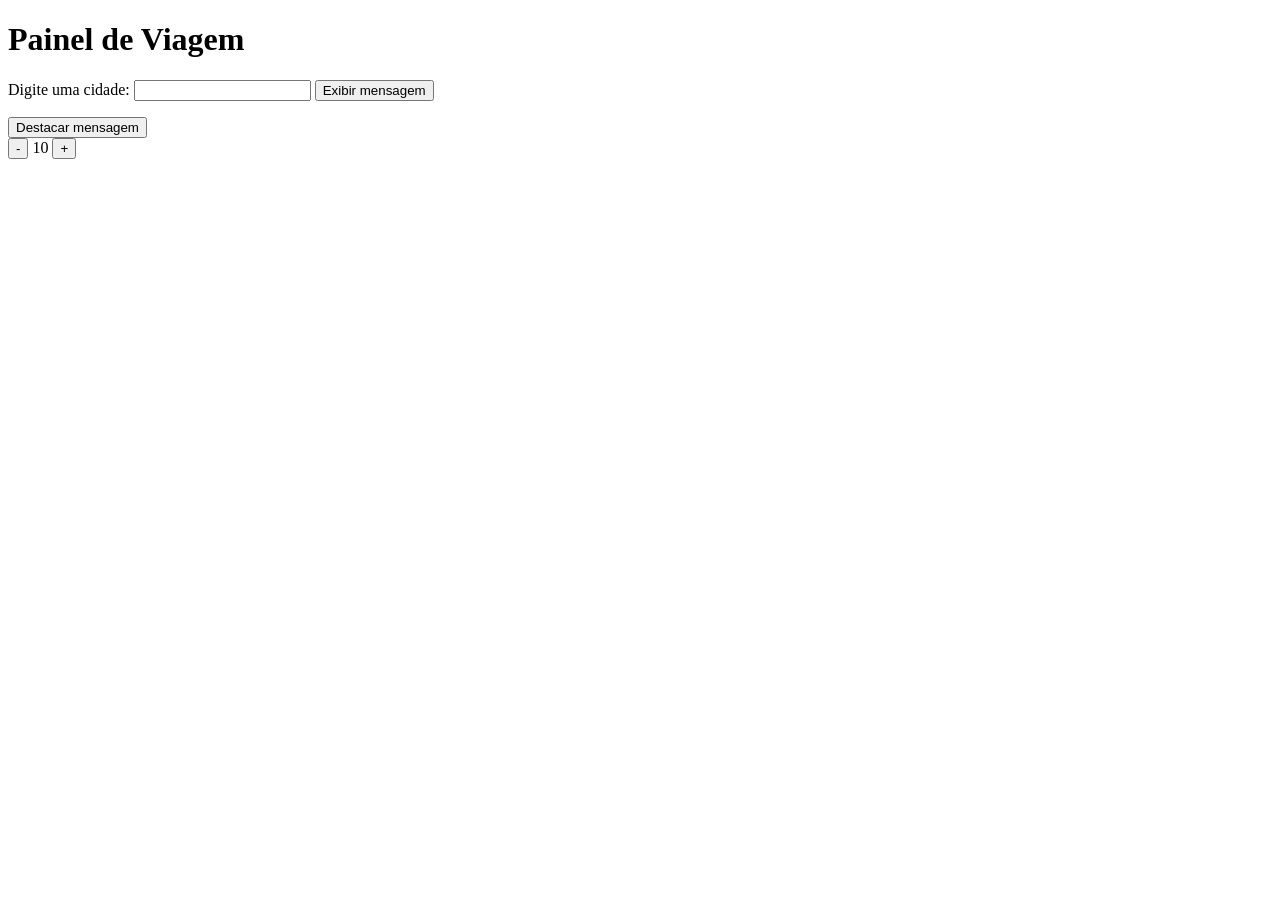
<file: Atividade DOM II/Index.HTML>
<!DOCTYPE html>
<html lang="pt-BR">
  <head>
    <meta charset="UTF-8" />
    <meta name="viewport" content="width=device-width, initial-scale=1.0" />
    <title>Painel de Viagem</title>
  </head>
  <body>
    <h1 id="titulo">Painel de Viagem</h1>

    <label for="cidade">Digite uma cidade:</label>
    <input id="cidade" type="text" />

    <button id="botaoCidade" type="button" onclick="mostrarCidade()">
      Exibir mensagem
    </button>

    <p id="mensagem"></p>

    <button id="botaoEstilo" type="button" onclick="destacarMensagem()">
      Destacar mensagem
    </button>

    <div>
      <button id="botaoMenos" type="button" onclick="diminuirContador()">-</button>
      <span id="valorContador">10</span>
      <button id="botaoMais" type="button" onclick="aumentarContador()">+</button>
    </div>

    <script src="script.js"></script>
  </body>
</html>
</file>
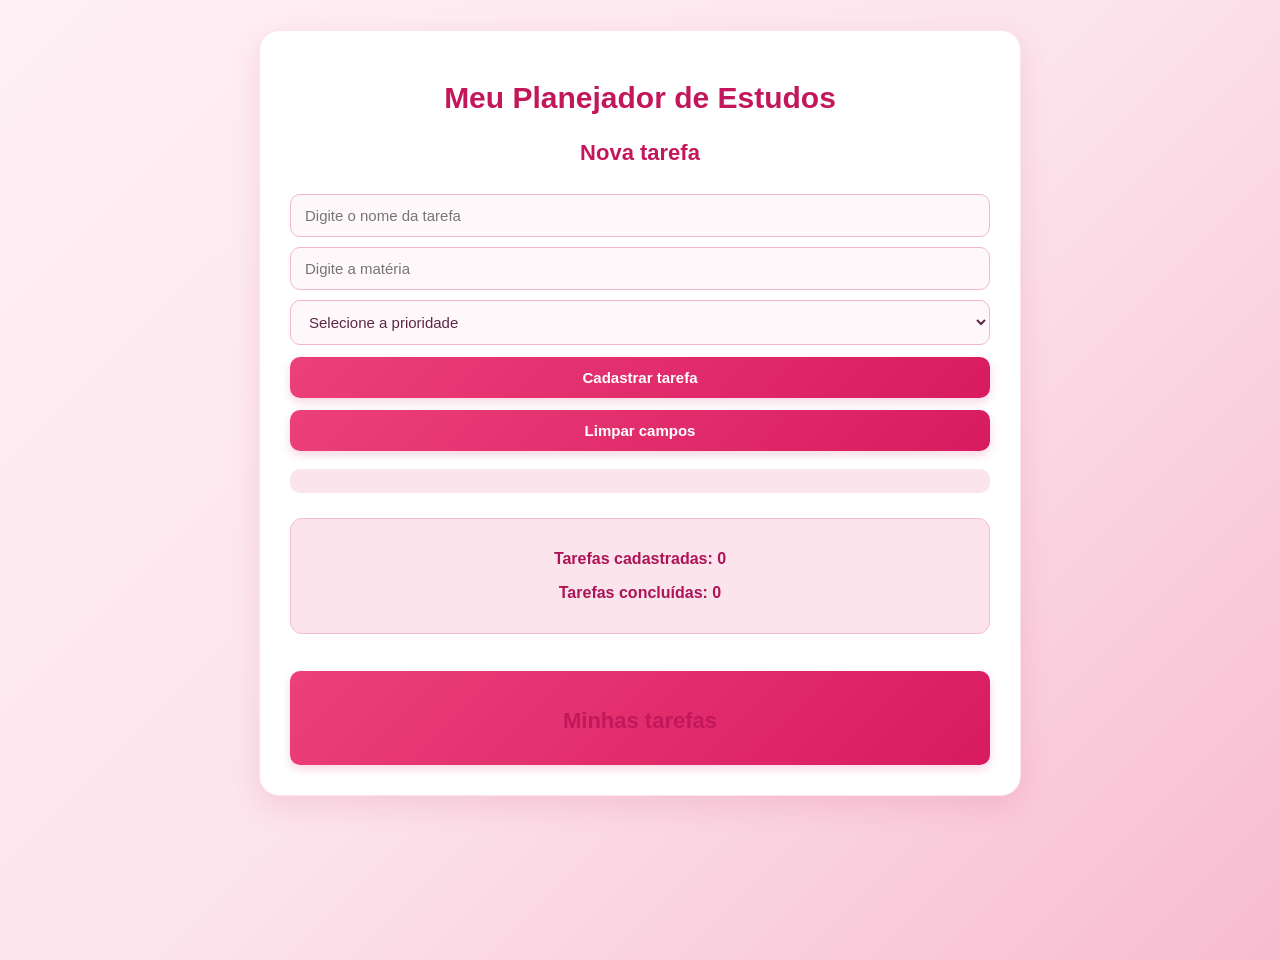
<file: Planejador Escolar/index.html>
<!DOCTYPE html>
<html lang="en">
<head>
    <meta charset="UTF-8">
    <meta name="viewport" content="width=device-width, initial-scale=1.0">
    <link rel="stylesheet" href="style.css">
    <title>Document</title>
</head>
<body>
    <div class="container">
    <h1 id="titulo"> Meu Planejador de Estudos</h1>

    <h2>Nova tarefa</h2>


    <input type="text" id="tarefa" placeholder="Digite o nome da tarefa">

    <input type="text" id="materia" placeholder="Digite a matéria">
    <select id="prioridade">
        <option value=""> Selecione a prioridade </option>
        <option value="alta"> Alta </option>
        <option value="media"> Média </option>
        <option value="baixa"> Baixa </option>
    </select>

    <button onclick="adicionarTarefa()">
        Cadastrar tarefa
    </button>

    <button onclick="limparCampos()">
        Limpar campos
    </button>

    <p id ="mensagem"></p>

    <div class="contadores">
        <p id="contador"> Tarefas cadastradas: 0</p>
        <p id = "contadorConcluidas"> Tarefas concluídas: 0</p>


    </div>

    <button onclick="alternarModo()"
       Modo de concentração
    </button>

    <h2>Minhas tarefas</h2>
  
    <div id="listaTarefas"></div>




    </div>

    <script src="script.js"></script>
</body>
</html>
</file>
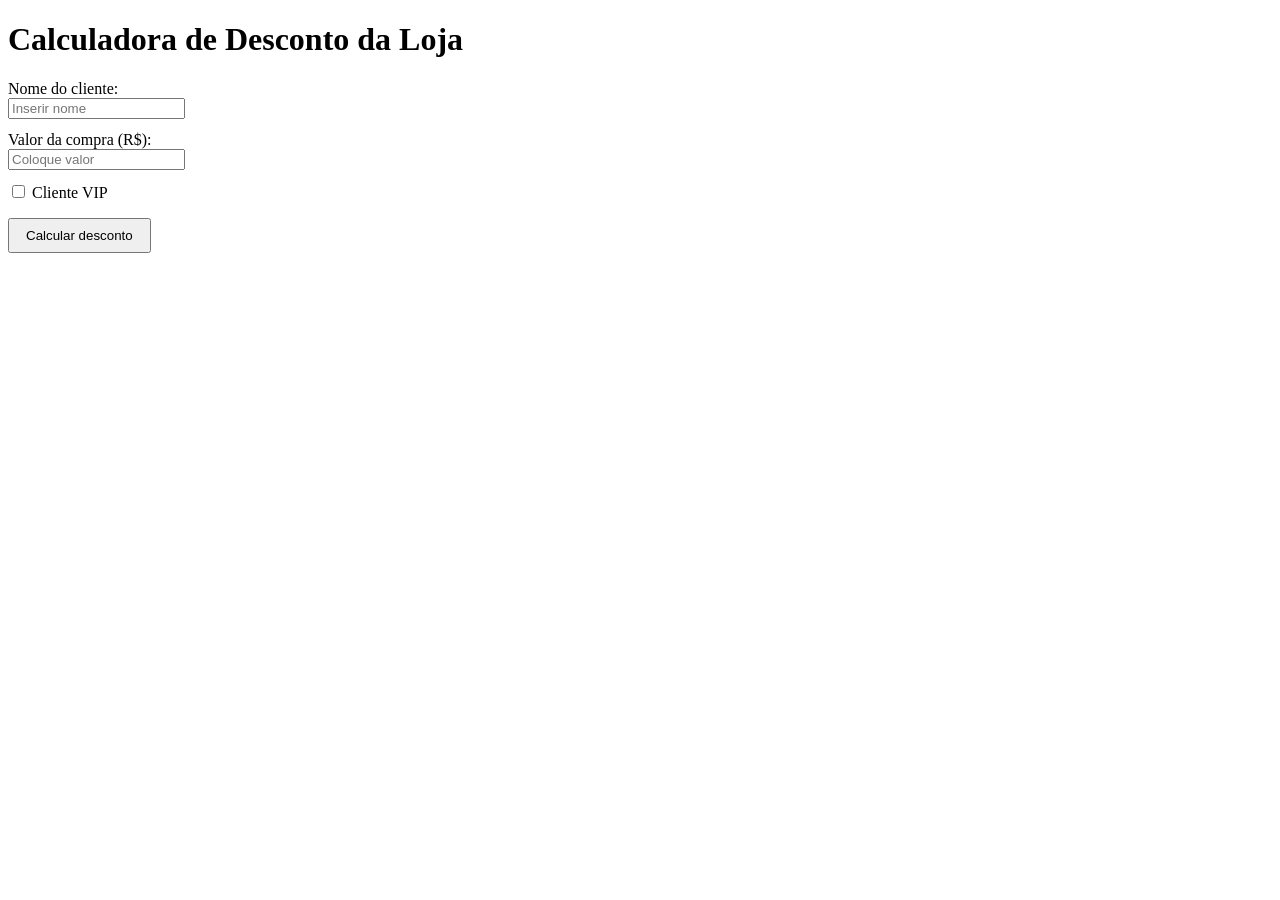
<file: Trabalho de desconto/Index.html>
<!DOCTYPE html>
<html lang="pt-BR">
<head>  
    <meta charset="UTF-8">
    <meta name="viewport" content="width=device-width, initial-scale=1.0">
    <title>Calculadora de Desconto</title>
   
</head>
<body>
    <h1>Calculadora de Desconto da Loja</h1>
    <form id="descontoForm">
        <div>
            <label for="nomeCliente">Nome do cliente:</label><br>
            <input type="text" id="nomeCliente" name="nomeCliente" placeholder="Inserir nome" required>
        </div>
        <div style="margin-top: 12px;">
            <label for="valorCompra">Valor da compra (R$):</label><br>
            <input type="number" id="valorCompra" name="valorCompra" placeholder="Coloque valor" step="0.01" min="0" required>
        </div>
        <div style="margin-top: 12px;">
            <label>
                <input type="checkbox" id="clienteVip" name="clienteVip">
                Cliente VIP
            </label>
        </div>
        <button type="submit" style="margin-top: 16px; padding: 8px 16px;">Calcular desconto</button>
    </form>
    <div class="resultado" id="resultado"></div>
    <script src="script.js"></script>
</body>
</html>
</file>
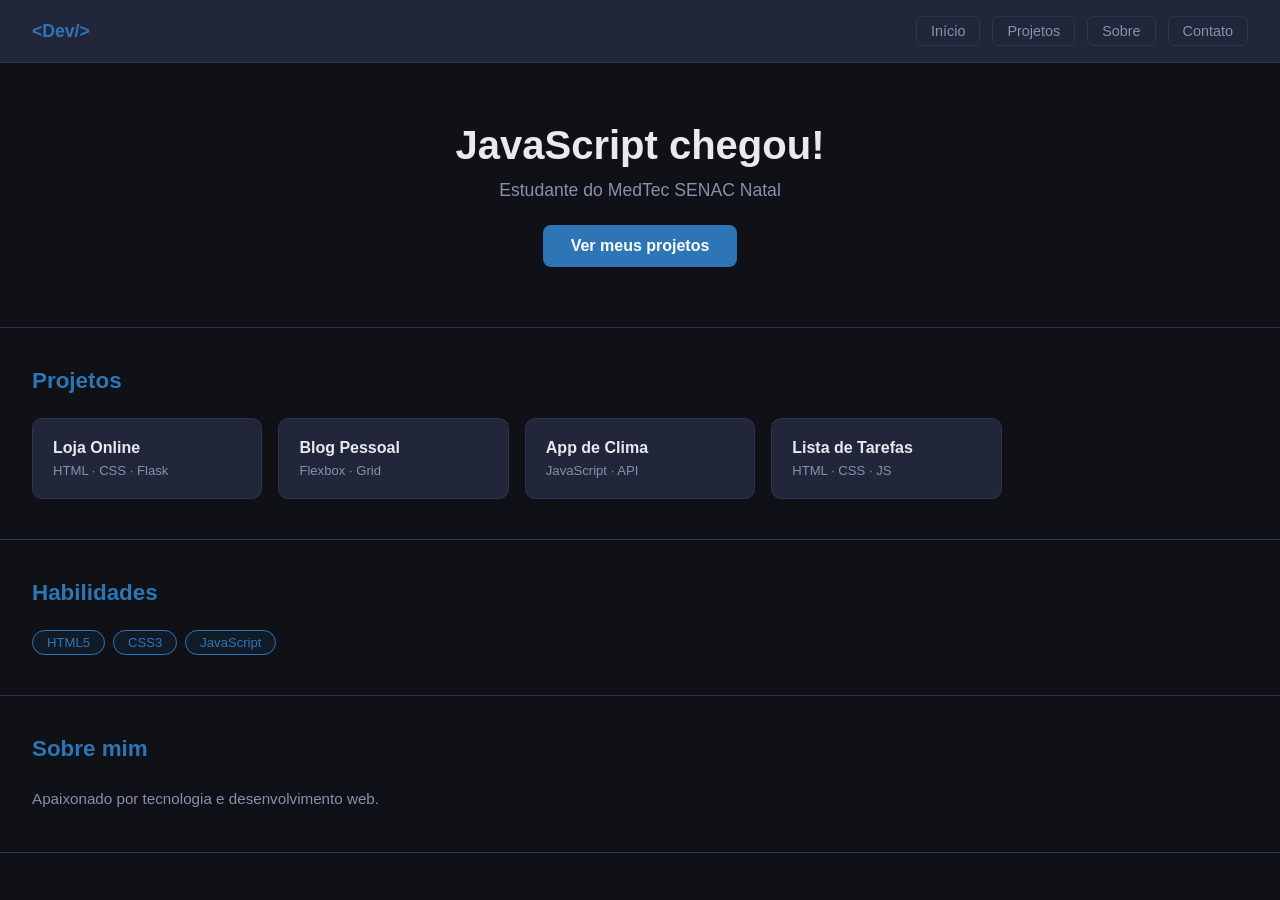
<file: UC15 - Dia 1 de Outubro/Index.html>
<!DOCTYPE html>
<html lang="pt-br">
<head>
  <meta charset="UTF-8">
  <meta name="viewport" content="width=device-width, initial-scale=1.0">
  <title>Portfólio — Aula 35</title>
  <link rel="stylesheet" href="style.css">
</head>
<body>

  <header class="menu">
    <span class="menu-logo" id="logo">MedTec</span>
    <nav class="menu-nav">
      <a href="#" class="menu-link">Início</a>
      <a href="#" class="menu-link">Projetos</a>
      <a href="#" class="menu-link">Sobre</a>
      <a href="#" class="menu-link">Contato</a>
    </nav>
  </header>

  <section class="hero" id="hero">
    <h1 id="titulo">Meu Portfólio</h1>
    <p class="hero-texto" id="subtitulo">Estudante do MedTec SENAC Natal</p>
    <button class="btn-hero" id="btn-hero">Ver meus projetos</button>
  </section>

  <section class="secao" id="projetos">
    <h2 class="secao-titulo">Projetos</h2>
    <div class="grade">
      <div class="projeto-card" id="card-1">
        <h3>Loja Online</h3>
        <p class="card-tech">HTML · CSS · Flask</p>
      </div>
      <div class="projeto-card" id="card-2">
        <h3>Blog Pessoal</h3>
        <p class="card-tech">Flexbox · Grid</p>
      </div>
      <div class="projeto-card" id="card-3">
        <h3>App de Clima</h3>
        <p class="card-tech">JavaScript · API</p>
      </div>
      <div class="projeto-card" id="card-4">
        <h3>Lista de Tarefas</h3>
        <p class="card-tech">HTML · CSS · JS</p>
      </div>
    </div>
  </section>

  <section class="secao" id="habilidades">
    <h2 class="secao-titulo">Habilidades</h2>
    <div class="skills-wrap" id="skills-wrap">
      <span class="skill-tag">HTML5</span>
      <span class="skill-tag">CSS3</span>
      <span class="skill-tag">JavaScript</span>
    </div>
  </section>

  <section class="secao" id="sobre">
    <h2 class="secao-titulo">Sobre mim</h2>
    <p id="texto-sobre">Apaixonado por tecnologia e desenvolvimento web.</p>
  </section>

  <script src="script.js"></script>
</body>
</html>
</file>
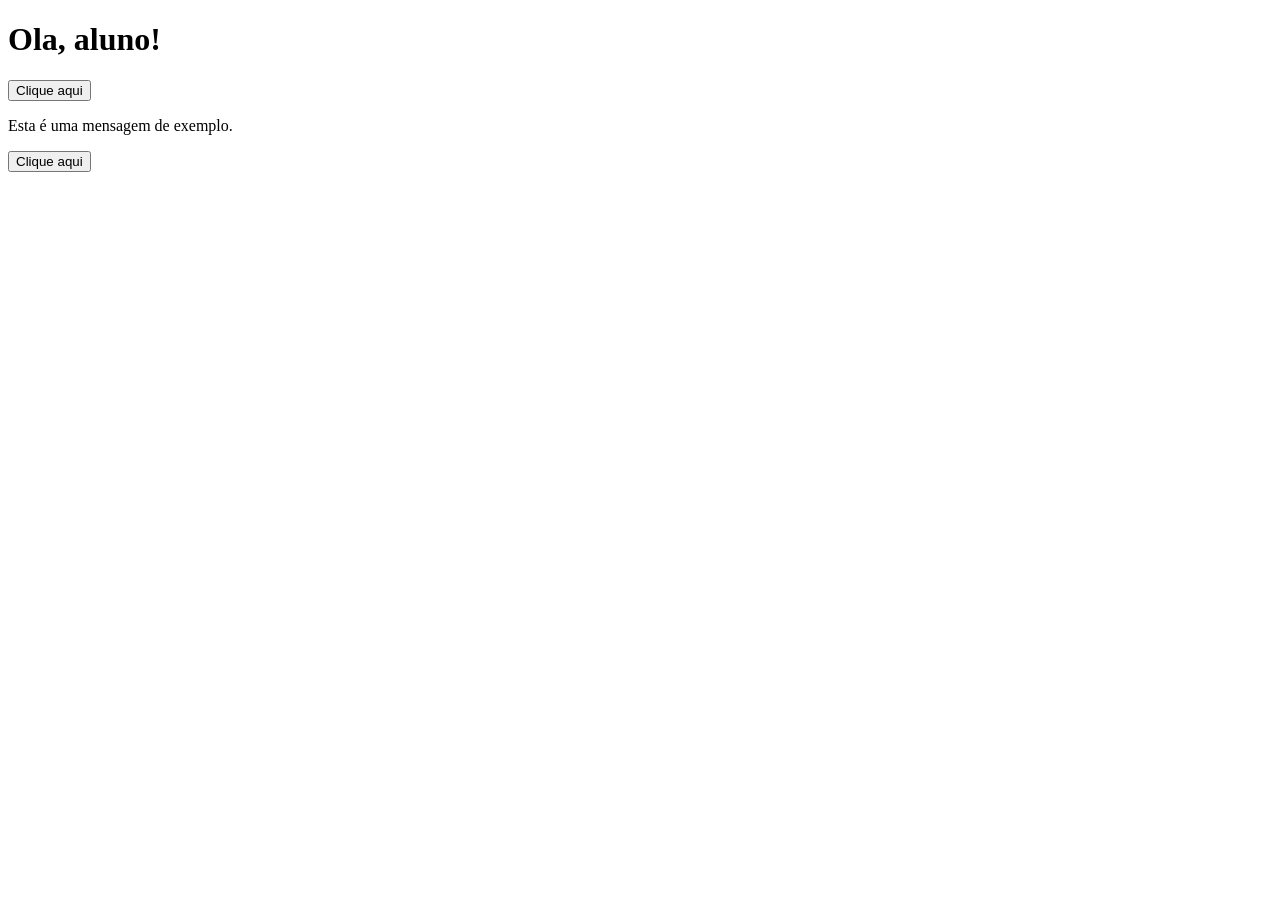
<file: UC15 - DOM/index.html>
<!DOCTYPE html>
<html lang="en">
<head>
    <meta charset="UTF-8">
    <meta name="viewport" content="width=device-width, initial-scale=1.0">
    <title>Document</title>
</head>
<body>
    <h1 id="titulo">Ola, aluno!</h1>

    <button onclick ="mudarTexto()">Clique aqui</button>

    <p id="mensagem">Esta é uma mensagem de exemplo.</p>

    <button onclick="mudarCor()">Clique aqui</button>

    <script src="script.js"></script>
</body>
</html>
</file>
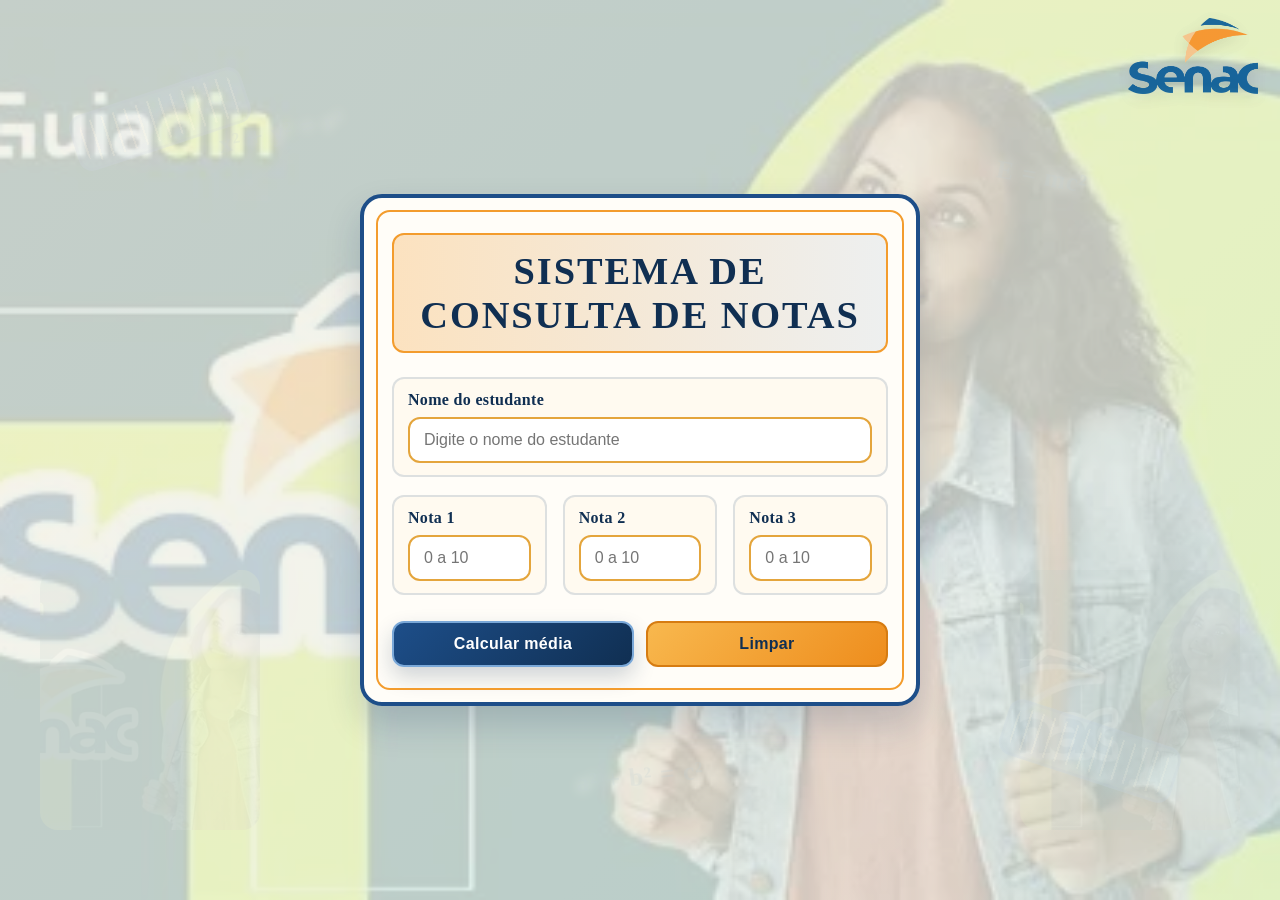
<file: Atividade dia 29 de outubro/sistema-notas/index.html>
<!DOCTYPE html>
<html lang="pt-BR">
  <head>
    <meta charset="UTF-8" />
    <meta name="viewport" content="width=device-width, initial-scale=1.0" />
    <title>Sistema de Notas</title>
    <link rel="stylesheet" href="style.css" />
  </head>
  <body>
    <div class="school-bg" aria-hidden="true">
      <div class="teacher teacher-left"></div>
      <div class="teacher teacher-right"></div>
      <div class="ruler ruler-left"></div>
      <div class="ruler ruler-right"></div>
      <div class="math math-one">x² + y² = r²</div>
      <div class="math math-two">E = mc²</div>
      <div class="math math-three">a² + b² = c²</div>
    </div>

    <img
      class="senac-logo"
      src="senac-logo-2.png"
      alt="Logo do Senac"
    />

    <main class="container">
      <h1>Sistema de Consulta de Notas</h1>

      <form id="grade-form" novalidate>
        <div class="field-group">
          <label for="student-name">Nome do estudante</label>
          <input id="student-name" name="student-name" type="text" placeholder="Digite o nome do estudante" />
        </div>

        <div class="grades-grid">
          <div class="field-group">
            <label for="grade-1">Nota 1</label>
            <input id="grade-1" name="grade-1" type="number" min="0" max="10" step="0.1" placeholder="0 a 10" />
          </div>

          <div class="field-group">
            <label for="grade-2">Nota 2</label>
            <input id="grade-2" name="grade-2" type="number" min="0" max="10" step="0.1" placeholder="0 a 10" />
          </div>

          <div class="field-group">
            <label for="grade-3">Nota 3</label>
            <input id="grade-3" name="grade-3" type="number" min="0" max="10" step="0.1" placeholder="0 a 10" />
          </div>
        </div>

        <div class="actions">
          <button type="submit" class="btn btn-primary">Calcular média</button>
          <button type="button" id="reset-btn" class="btn btn-secondary">Limpar</button>
        </div>
      </form>

      <div id="error-message" class="message error hidden" role="alert"></div>
      <div id="result" class="message result hidden" aria-live="polite"></div>
    </main>

    <script src="script.js"></script>
  </body>
</html>
</file>
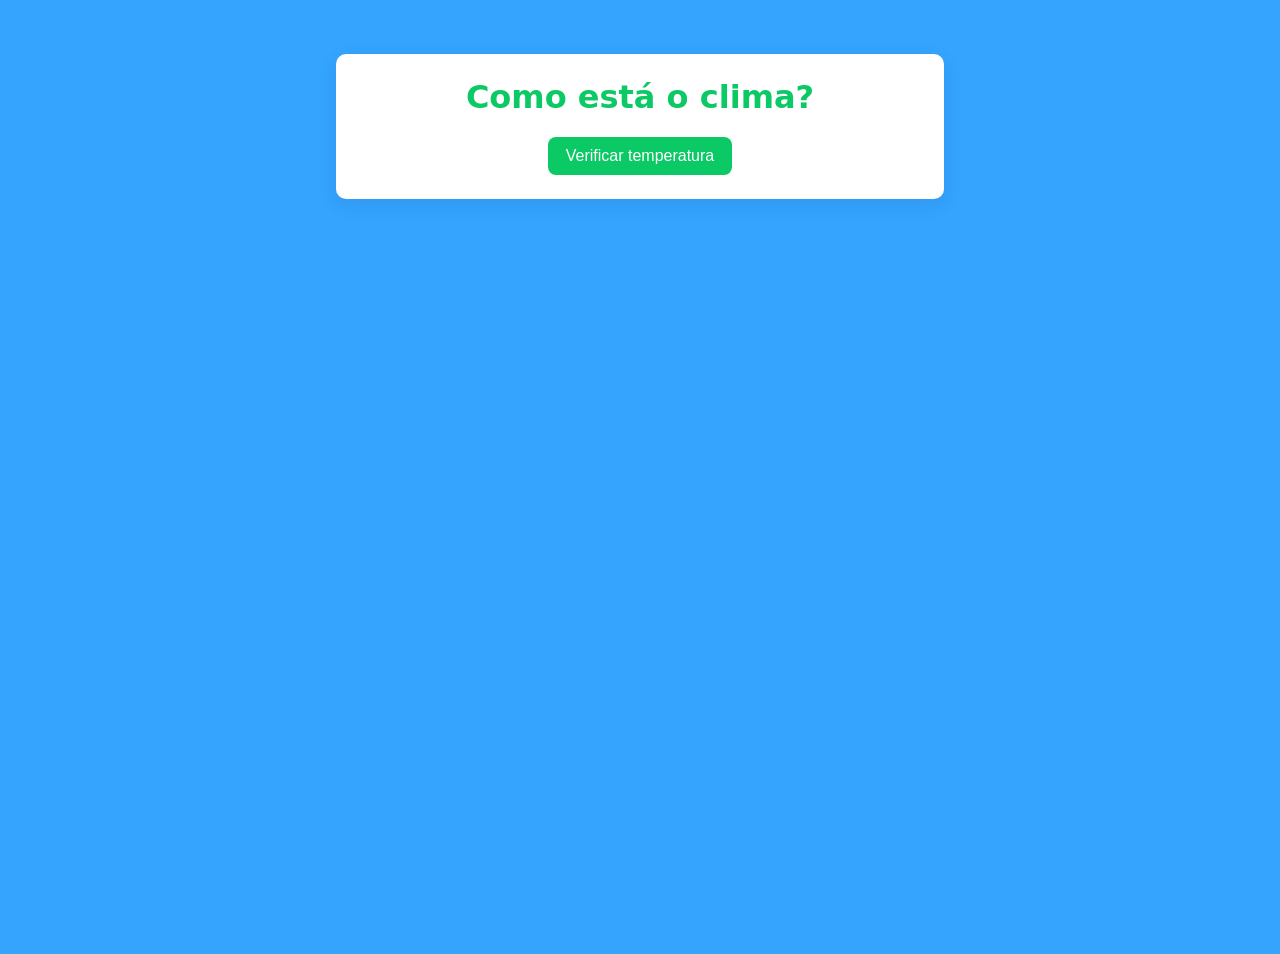
<file: UC15 - Dia 21 de agosto/clima.html>
<!doctype html>
<html lang="pt-br">
<head>
	<meta charset="utf-8" />
	<meta name="viewport" content="width=device-width, initial-scale=1" />
	<title>Como está o clima?</title>
	<link rel="stylesheet" href="clima.css">
	</head>
<body>
	<main>
		<h1 id="titulo">Como está o clima?</h1>

		<p id="temperatura"></p>

		<p id="mensagem"></p>

		<button id="verificar">Verificar temperatura</button>
	</main>

	<script src="clima.js"></script>
</body>
</html>
</file>
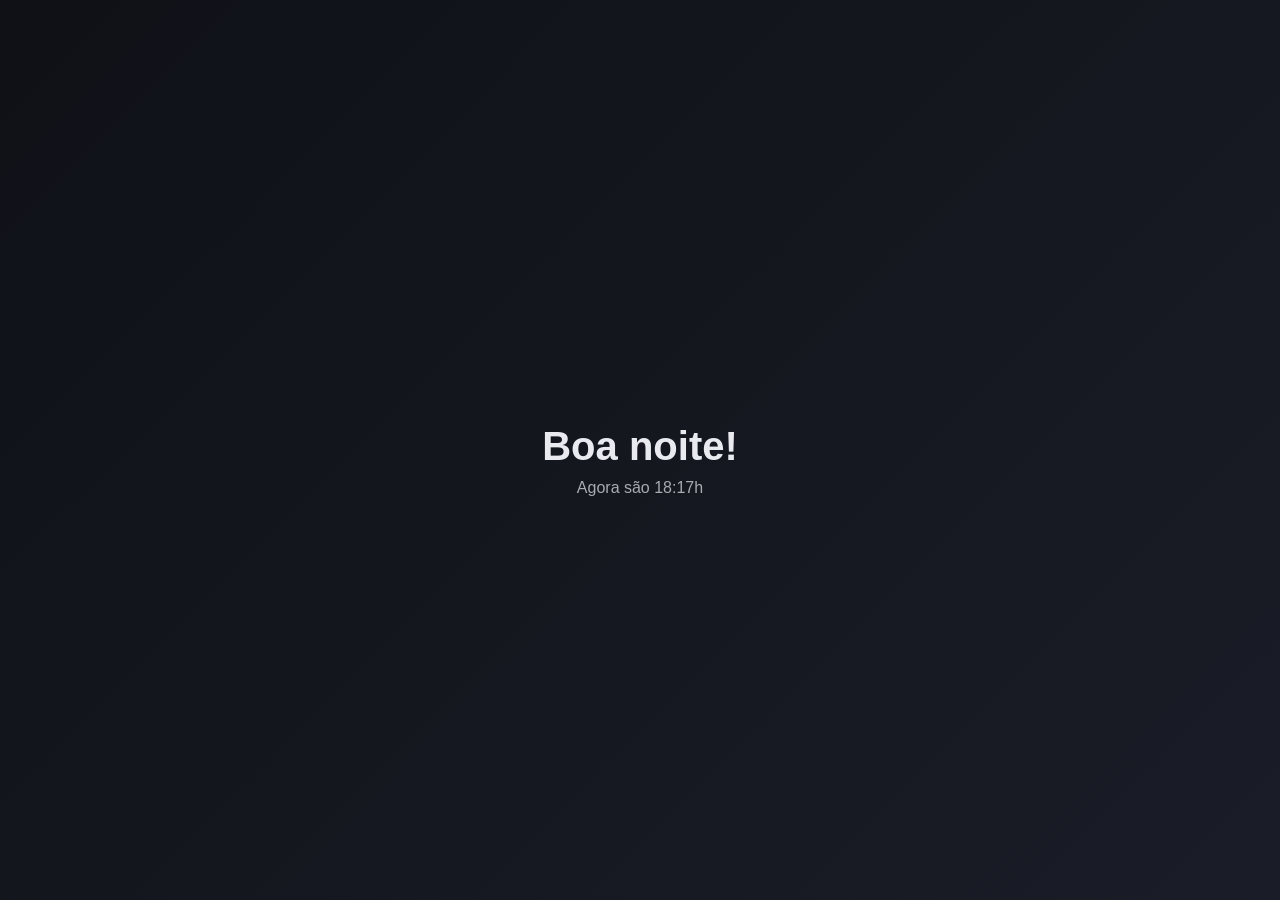
<file: UC15 - Dia 21 de agosto/hora.html>
<!DOCTYPE html>
<html lang="en">
<head>
    <meta charset="UTF-8">
    <meta name="viewport" content="width=device-width, initial-scale=1.0">
    <title>Document</title>
    <link rel="stylesheet" href="hora.css">
</head>
<body id = "pagina">
    
    <div class="conteudo">
        <span id="emoji"></span>
        <h1 id="saudacao">Carregando...</h1>
        <p id="horario"></p>
    </div>
    
    <script src="hora.js"></script>
</body>
</html>
</file>
<file: Planejador Escolar/style.css>
body {
    font-family: 'Segoe UI', Arial, sans-serif;
    background: linear-gradient(135deg, #fff0f6, #fce4ec, #f8bbd0);
    margin: 0;
    padding: 30px;
    color: #5c2945;
    min-height: 100vh;
    transition: 0.3s;
}


.container {
    max-width: 700px;
    margin: auto;
    background-color: #ffffff;
    padding: 30px;
    border-radius: 20px;
    box-shadow: 0 10px 30px rgba(194, 24, 91, 0.12);
    border: 1px solid #fce4ec;
}


h1, h2 {
    text-align: center;
    color: #c2185b;
}


h1 {
    font-size: 30px;
    margin-bottom: 10px;
}


h2 {
    font-size: 22px;
    margin-top: 25px;
}


input, select {
    width: 100%;
    padding: 12px 14px;
    margin-top: 10px;
    box-sizing: border-box;
    border: 1px solid #f3b6ce;
    border-radius: 10px;
    background-color: #fff8fb;
    color: #5c2945;
    font-size: 15px;
    outline: none;
    transition: 0.3s;
}


input:focus, select:focus {
    border-color: #ec407a;
    box-shadow: 0 0 0 3px rgba(236, 64, 122, 0.12);
    background-color: #ffffff;
}


button {
    width: 100%;
    padding: 12px;
    margin-top: 12px;
    box-sizing: border-box;
    cursor: pointer;
    border: none;
    border-radius: 10px;
    background: linear-gradient(135deg, #ec407a, #d81b60);
    color: white;
    font-size: 15px;
    font-weight: bold;
    box-shadow: 0 4px 10px rgba(216, 27, 96, 0.18);
    transition: 0.3s ease;
}


button:hover {
    background: linear-gradient(135deg, #d81b60, #ad1457);
    transform: translateY(-2px);
    box-shadow: 0 6px 14px rgba(216, 27, 96, 0.25);
}


button:active {
    transform: scale(0.98);
}


#mensagem {
    font-weight: bold;
    text-align: center;
    margin-top: 18px;
    padding: 12px;
    border-radius: 10px;
    color: #c2185b;
    background-color: #fce4ec;
}


.contadores {
    text-align: center;
    margin: 25px 0;
    padding: 15px;
    font-weight: bold;
    color: #ad1457;
    background-color: #fce4ec;
    border-radius: 12px;
    border: 1px solid #f8bbd0;
}


.tarefa {
    background: linear-gradient(135deg, #fff8fb, #fce4ec);
    padding: 18px;
    margin-top: 18px;
    border-radius: 12px;
    border-left: 6px solid #ec407a;
    box-shadow: 0 4px 12px rgba(194, 24, 91, 0.08);
    transition: 0.3s ease;
}


.tarefa:hover {
    transform: translateY(-3px);
    box-shadow: 0 7px 16px rgba(194, 24, 91, 0.14);
}


.tarefa h3 {
    color: #ad1457;
    margin-top: 0;
}


.tarefa button {
    background: linear-gradient(135deg, #f06292, #ec407a);
    box-shadow: none;
}


.tarefa button:hover {
    background: linear-gradient(135deg, #ec407a, #c2185b);
}


.concluida {
    opacity: 0.7;
    border-left-color: #81c784;
    background: #f1f8f2;
}


.concluida h3 {
    text-decoration: line-through;
    color: #888;
}


.modo-concentracao {
    background: linear-gradient(135deg, #311b2b, #4a1942);
    color: #fce4ec;
}


.modo-concentracao .container {
    background-color: #3d2638;
    border: 1px solid #70405e;
    box-shadow: 0 10px 30px rgba(0, 0, 0, 0.25);
}


.modo-concentracao h1,
.modo-concentracao h2 {
    color: #f48fb1;
}


.modo-concentracao input,
.modo-concentracao select {
    background-color: #503448;
    color: #ffffff;
    border: 1px solid #87516f;
}


.modo-concentracao input::placeholder {
    color: #d7a9c1;
}


.modo-concentracao .tarefa {
    background: #503448;
    border-left-color: #f48fb1;
    color: #fce4ec;
}


.modo-concentracao .tarefa h3 {
    color: #f8bbd0;
}


.modo-concentracao .contadores {
    background-color: #503448;
    color: #f8bbd0;
    border-color: #87516f;
}


.modo-concentracao #mensagem {
    background-color: #503448;
    color: #f8bbd0;
}


@media (max-width: 600px) {
    body {
        padding: 15px;
    }


    .container {
        padding: 20px;
        border-radius: 15px;
    }


    h1 {
        font-size: 25px;
    }
}
</file>
<file: UC15 - Dia 1 de Outubro/style.css>
:root {
  --fundo:    #0f1117;
  --card-bg:  #22263a;
  --primaria: #2E75B6;
  --texto:    #e8eaf0;
  --suave:    #8890aa;
  --borda:    #2e3450;
}

*, *::before, *::after { box-sizing: border-box; margin: 0; padding: 0; }

body {
  font-family: Arial, sans-serif;
  background: var(--fundo);
  color: var(--texto);
  min-height: 100vh;
}

.menu {
  display: flex;
  align-items: center;
  justify-content: space-between;
  padding: 16px 32px;
  background: var(--card-bg);
  border-bottom: 1px solid var(--borda);
  position: sticky;
  top: 0;
}

.menu-logo { font-weight: bold; font-size: 1.1rem; color: var(--primaria); }

.menu-nav { display: flex; gap: 12px; }

.menu-link {
  color: var(--suave);
  text-decoration: none;
  font-size: 0.9rem;
  padding: 6px 14px;
  border-radius: 6px;
  border: 1px solid var(--borda);
}

.hero {
  text-align: center;
  padding: 60px 32px;
  border-bottom: 1px solid var(--borda);
}

.hero h1 { font-size: 2.5rem; margin-bottom: 12px; }

.hero-texto { font-size: 1.1rem; color: var(--suave); margin-bottom: 24px; }

.btn-hero {
  padding: 12px 28px;
  background: var(--primaria);
  color: white;
  border: none;
  border-radius: 8px;
  font-size: 1rem;
  font-weight: bold;
  cursor: pointer;
}

.secao { padding: 40px 32px; border-bottom: 1px solid var(--borda); }

.secao-titulo { font-size: 1.4rem; color: var(--primaria); margin-bottom: 24px; }

.grade {
  display: grid;
  grid-template-columns: repeat(auto-fill, minmax(220px, 1fr));
  gap: 16px;
}

.projeto-card {
  background: var(--card-bg);
  border: 1px solid var(--borda);
  border-radius: 10px;
  padding: 20px;
}

.projeto-card h3 { font-size: 1rem; margin-bottom: 6px; }

.card-tech { font-size: 0.82rem; color: var(--suave); }

.skills-wrap { display: flex; flex-wrap: wrap; gap: 8px; }

.skill-tag {
  font-size: 0.82rem;
  padding: 4px 14px;
  border-radius: 20px;
  border: 1px solid var(--primaria);
  color: var(--primaria);
  background: rgba(46, 117, 182, 0.1);
}

#sobre p { font-size: 0.95rem; color: var(--suave); line-height: 1.7; }
</file>
<file: Atividade dia 29 de outubro/sistema-notas/style.css>
:root {
  --primary: #1d4e89;
  --primary-dark: #102f52;
  --secondary: #f39c2d;
  --success: #1f8a5d;
  --warning: #d0871b;
  --danger: #b83d3d;
  --bg: #f6f0df;
  --panel: #fffdf8;
  --text: #1f2937;
  --muted: #6b7280;
  --border: #e4a53c;
  --shadow: rgba(16, 47, 82, 0.18);
}

* {
  box-sizing: border-box;
}

body {
  margin: 0;
  min-height: 100vh;
  display: flex;
  align-items: center;
  justify-content: center;
  padding: 28px;
  background: linear-gradient(135deg, #f7f2e7 0%, #e5efe7 100%);
  font-family: Georgia, "Times New Roman", serif;
  color: var(--text);
  position: relative;
  overflow: hidden;
}

.school-bg {
  position: fixed;
  inset: 0;
  pointer-events: none;
  z-index: 0;
  background-image: url('OIP.webp');
  background-position: center;
  background-repeat: no-repeat;
  background-size: cover;
  opacity: 0.2;
}

.senac-logo {
  position: fixed;
  top: 18px;
  right: 22px;
  width: 130px;
  max-width: 24vw;
  height: auto;
  z-index: 2;
  opacity: 0.88;
  filter: drop-shadow(0 4px 8px rgba(0, 0, 0, 0.12));
}

.teacher {
  position: absolute;
  width: 220px;
  height: 260px;
  bottom: 70px;
  border-radius: 18px;
  opacity: 0.18;
  filter: saturate(0.8) contrast(1.1);
  background-size: cover;
  background-position: center;
}

.teacher-left {
  left: 40px;
  background-image: url('OIP.webp');
}

.teacher-right {
  right: 40px;
  background-image: url('OIP.webp');
}

.ruler {
  position: absolute;
  width: 180px;
  height: 58px;
  border-radius: 14px;
  opacity: 0.3;
  background: linear-gradient(135deg, rgba(59, 130, 246, 0.7), rgba(147, 197, 253, 0.6));
  box-shadow: inset 0 0 0 3px rgba(30, 64, 175, 0.5);
}

.ruler::before {
  content: "";
  position: absolute;
  inset: 8px 10px;
  border-radius: 10px;
  background: repeating-linear-gradient(
    to right,
    rgba(255, 255, 255, 0.9) 0,
    rgba(255, 255, 255, 0.9) 2px,
    transparent 2px,
    transparent 12px
  );
}

.ruler-left {
  left: 70px;
  top: 90px;
  transform: rotate(-18deg);
}

.ruler-right {
  right: 100px;
  bottom: 120px;
  transform: rotate(18deg);
}

.math {
  position: absolute;
  font-size: clamp(1.1rem, 2vw, 2rem);
  font-weight: 700;
  color: rgba(29, 78, 137, 0.22);
  font-family: Georgia, "Times New Roman", serif;
  letter-spacing: 0.04em;
  text-shadow: 0 0 12px rgba(255, 255, 255, 0.6);
}

.math-one {
  left: 17%;
  top: 13%;
  transform: rotate(-12deg);
}

.math-two {
  right: 15%;
  top: 18%;
  transform: rotate(10deg);
}

.math-three {
  left: 50%;
  bottom: 12%;
  transform: translateX(-50%) rotate(-6deg);
}

.container {
  width: min(100%, 560px);
  background: var(--panel);
  border: 4px solid var(--primary);
  border-radius: 22px;
  box-shadow: 0 18px 35px var(--shadow);
  padding: 35px 28px;
  position: relative;
  z-index: 1;
}

.container::before {
  content: "";
  position: absolute;
  inset: 12px;
  border: 2px solid var(--secondary);
  border-radius: 14px;
  pointer-events: none;
}

h1 {
  margin: 0 0 24px;
  text-align: center;
  font-size: clamp(1.9rem, 3vw, 2.7rem);
  color: var(--primary-dark);
  letter-spacing: 0.05em;
  text-transform: uppercase;
  background: linear-gradient(90deg, rgba(243, 156, 45, 0.28), rgba(29, 78, 137, 0.08));
  border: 2px solid var(--secondary);
  border-radius: 12px;
  padding: 14px 16px;
}

.field-group {
  display: flex;
  flex-direction: column;
  gap: 8px;
  margin-bottom: 18px;
  padding: 12px 14px;
  border: 2px solid rgba(29, 78, 137, 0.15);
  border-radius: 12px;
  background: #fffaf0;
}

label {
  font-weight: 700;
  color: var(--primary-dark);
  letter-spacing: 0.02em;
}

input {
  width: 100%;
  padding: 12px 14px;
  border: 2px solid var(--border);
  border-radius: 12px;
  font-size: 1rem;
  background: #fff;
  transition: border-color 0.2s ease, box-shadow 0.2s ease, transform 0.2s ease;
}

input:focus {
  outline: none;
  border-color: var(--primary);
  box-shadow: 0 0 0 4px rgba(29, 78, 137, 0.12);
  transform: translateY(-1px);
}

.grades-grid {
  display: grid;
  grid-template-columns: repeat(3, minmax(0, 1fr));
  gap: 16px;
}

.actions {
  display: flex;
  gap: 12px;
  margin-top: 8px;
}

.btn {
  flex: 1;
  border: none;
  border-radius: 12px;
  padding: 12px 18px;
  font-size: 1rem;
  font-weight: 700;
  cursor: pointer;
  transition: transform 0.2s ease, box-shadow 0.2s ease, filter 0.2s ease;
  letter-spacing: 0.02em;
}

.btn:hover {
  transform: translateY(-1px);
  filter: brightness(1.03);
}

.btn:active {
  transform: translateY(0);
}

.btn-primary {
  background: linear-gradient(135deg, var(--primary), var(--primary-dark));
  color: #fff;
  box-shadow: 0 10px 22px rgba(16, 47, 82, 0.2);
  border: 2px solid #7aa8d8;
}

.btn-primary:hover {
  background: linear-gradient(135deg, var(--primary-dark), var(--primary));
}

.btn-secondary {
  background: linear-gradient(135deg, #f8b84e, #ee8d1d);
  color: var(--primary-dark);
  border: 2px solid #d67c12;
}

.message {
  margin-top: 20px;
  padding: 14px 16px;
  border-radius: 10px;
  font-weight: 700;
  text-align: center;
}

.result {
  background: #ecfeff;
  border: 1px solid #a200ff;
  color: #0f172a;
}

.result.success {
  background: #ecfdf5;
  border-color: #00f7f7;
  color: var(--success);
}

.result.warning {
  background: #fff7ed;
  border-color: #fdba74;
  color: var(--warning);
}

.result.danger {
  background: #fef2f2;
  border-color: #fca5a5;
  color: var(--danger);
}

.error {
  background: #fef2f2;
  border: 1px solid #fca5a5;
  color: var(--danger);
}

.hidden {
  display: none;
}

@media (max-width: 520px) {
  body {
    padding: 16px;
  }

  .container {
    padding: 28px 18px;
  }

  .grades-grid {
    grid-template-columns: 1fr;
  }

  .actions {
    flex-direction: column;
  }
}
</file>
<file: UC15 - Dia 21 de agosto/clima.css>
:root{
	--bg:#34a4ff;
	--card:#ffffff;
	--accent:#0bc964;
}
html,body{height:100%;margin:0;font-family:Inter, system-ui, Arial, sans-serif;background:var(--bg);color:#1a1a1a}
main{max-width:560px;margin:6vh auto;padding:24px;background:var(--card);border-radius:10px;box-shadow:0 6px 20px rgba(20,30,60,0.08);text-align:center}
h1{margin-top:0;color:var(--accent)}
#temperatura{font-size:1.1rem;margin:16px 0}
#mensagem{font-size:1.4rem;margin:12px 0}
button#verificar{background:var(--accent);color:#fff;border:0;padding:10px 18px;border-radius:8px;cursor:pointer;font-size:1rem}
button#verificar:hover{opacity:0.95}
</file>
<file: UC15 - Dia 21 de agosto/hora.css>
/* Reset básico */
*, *::before, *::after {
  box-sizing: border-box;
  margin: 0;
  padding: 0;
}

/* Estilo base do body */
body {
  font-family: Arial, sans-serif;
  min-height: 100vh;
  display: flex;
  align-items: center;
  justify-content: center;
  transition: background-color 0.6s ease, color 0.6s ease;
}

/* Tema manhã — amarelo quente */
body.manha {
  background: linear-gradient(135deg, #fff3cd, #ffd166);
  color: #7a4f00;
}

/* Tema tarde — azul */
body.tarde {
  background: linear-gradient(135deg, #d5e8f0, #2E75B6);
  color: #0a2a40;
}

/* Tema noite — escuro */
body.noite {
  background: linear-gradient(135deg, #0f1117, #1a1d27);
  color: #e8eaf0;
}

/* Tema madrugada — muito escuro */
body.madrugada {
  background: linear-gradient(135deg, #050508, #0f1117);
  color: #8890aa;
}

/* Caixa central com o conteúdo */
.conteudo {
  text-align: center;
}

/* Emoji grande */
#emoji {
  font-size: 80px;
  display: block;
  margin-bottom: 20px;
}

/* Título da saudação */
#saudacao {
  font-size: 2.5rem;
  font-weight: bold;
  margin-bottom: 10px;
}

/* Horário atual */
#horario {
  font-size: 1rem;
  opacity: 0.7;
}
</file>
